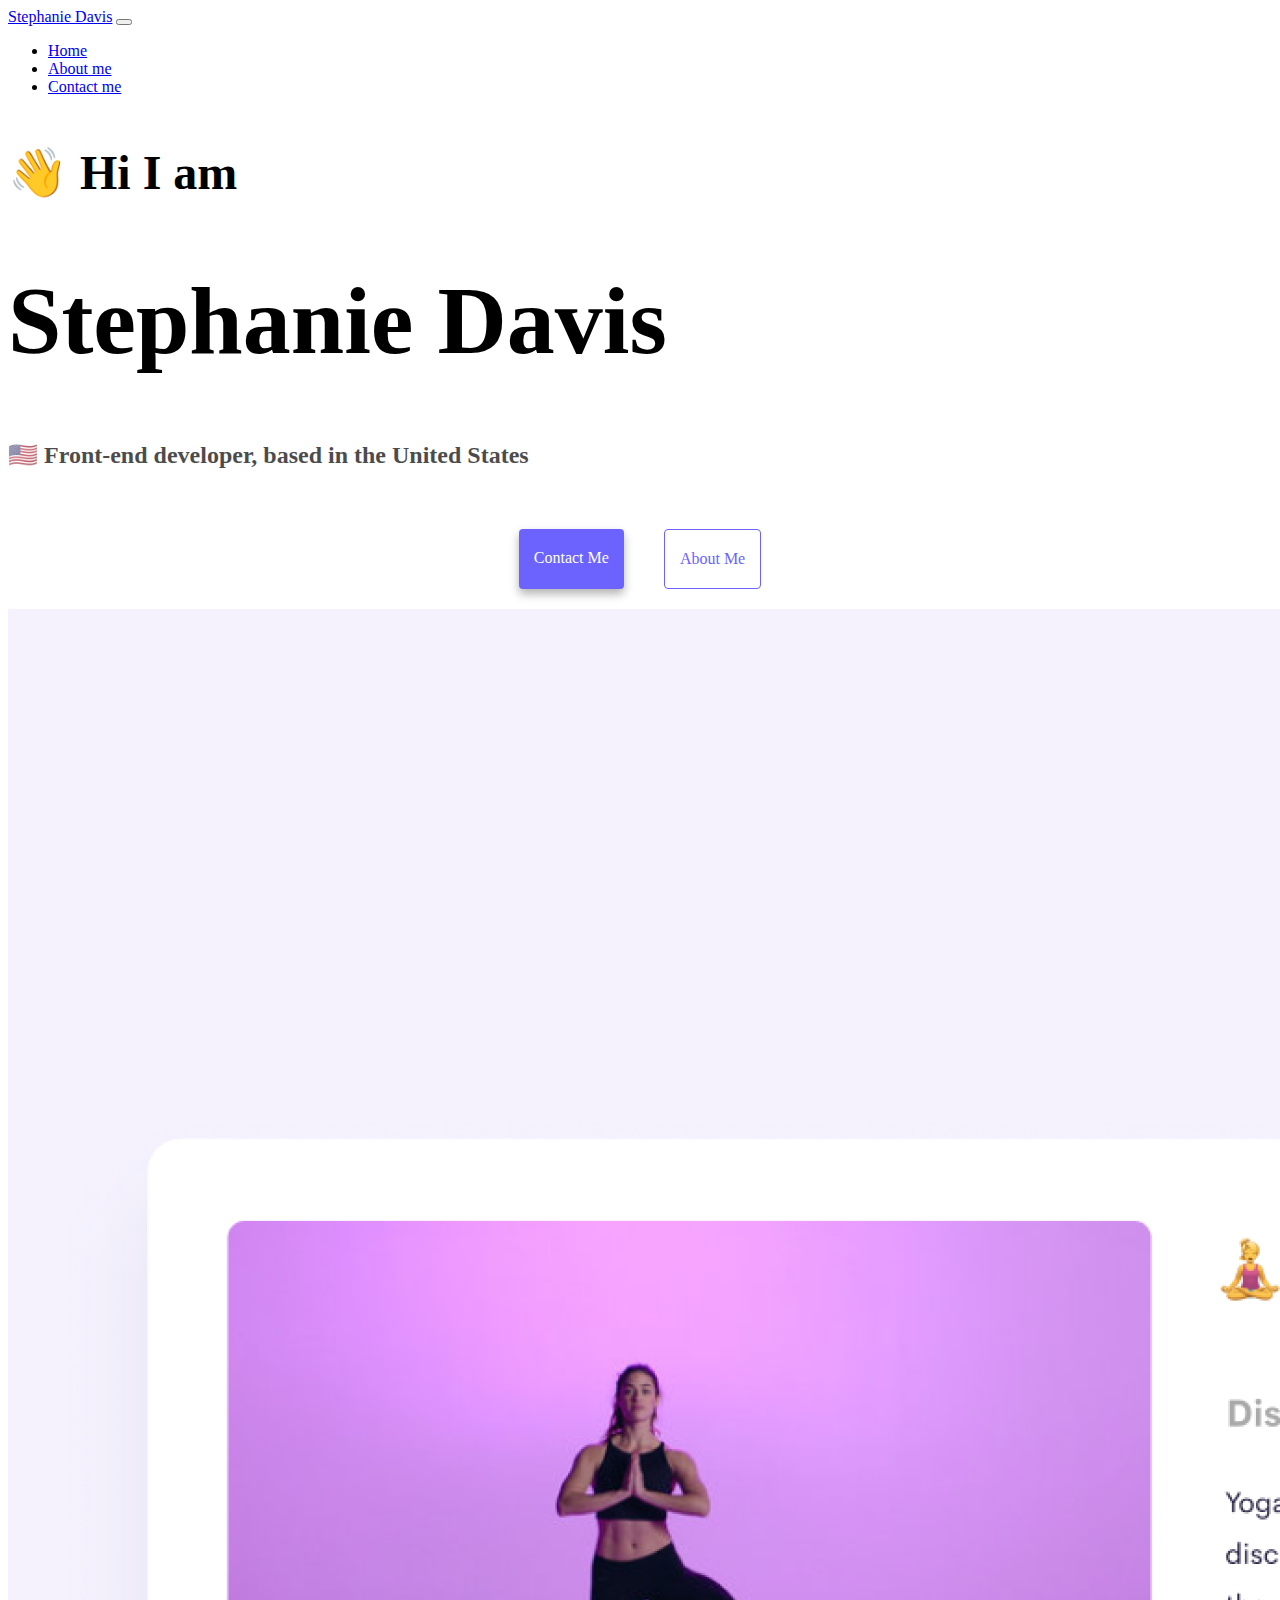
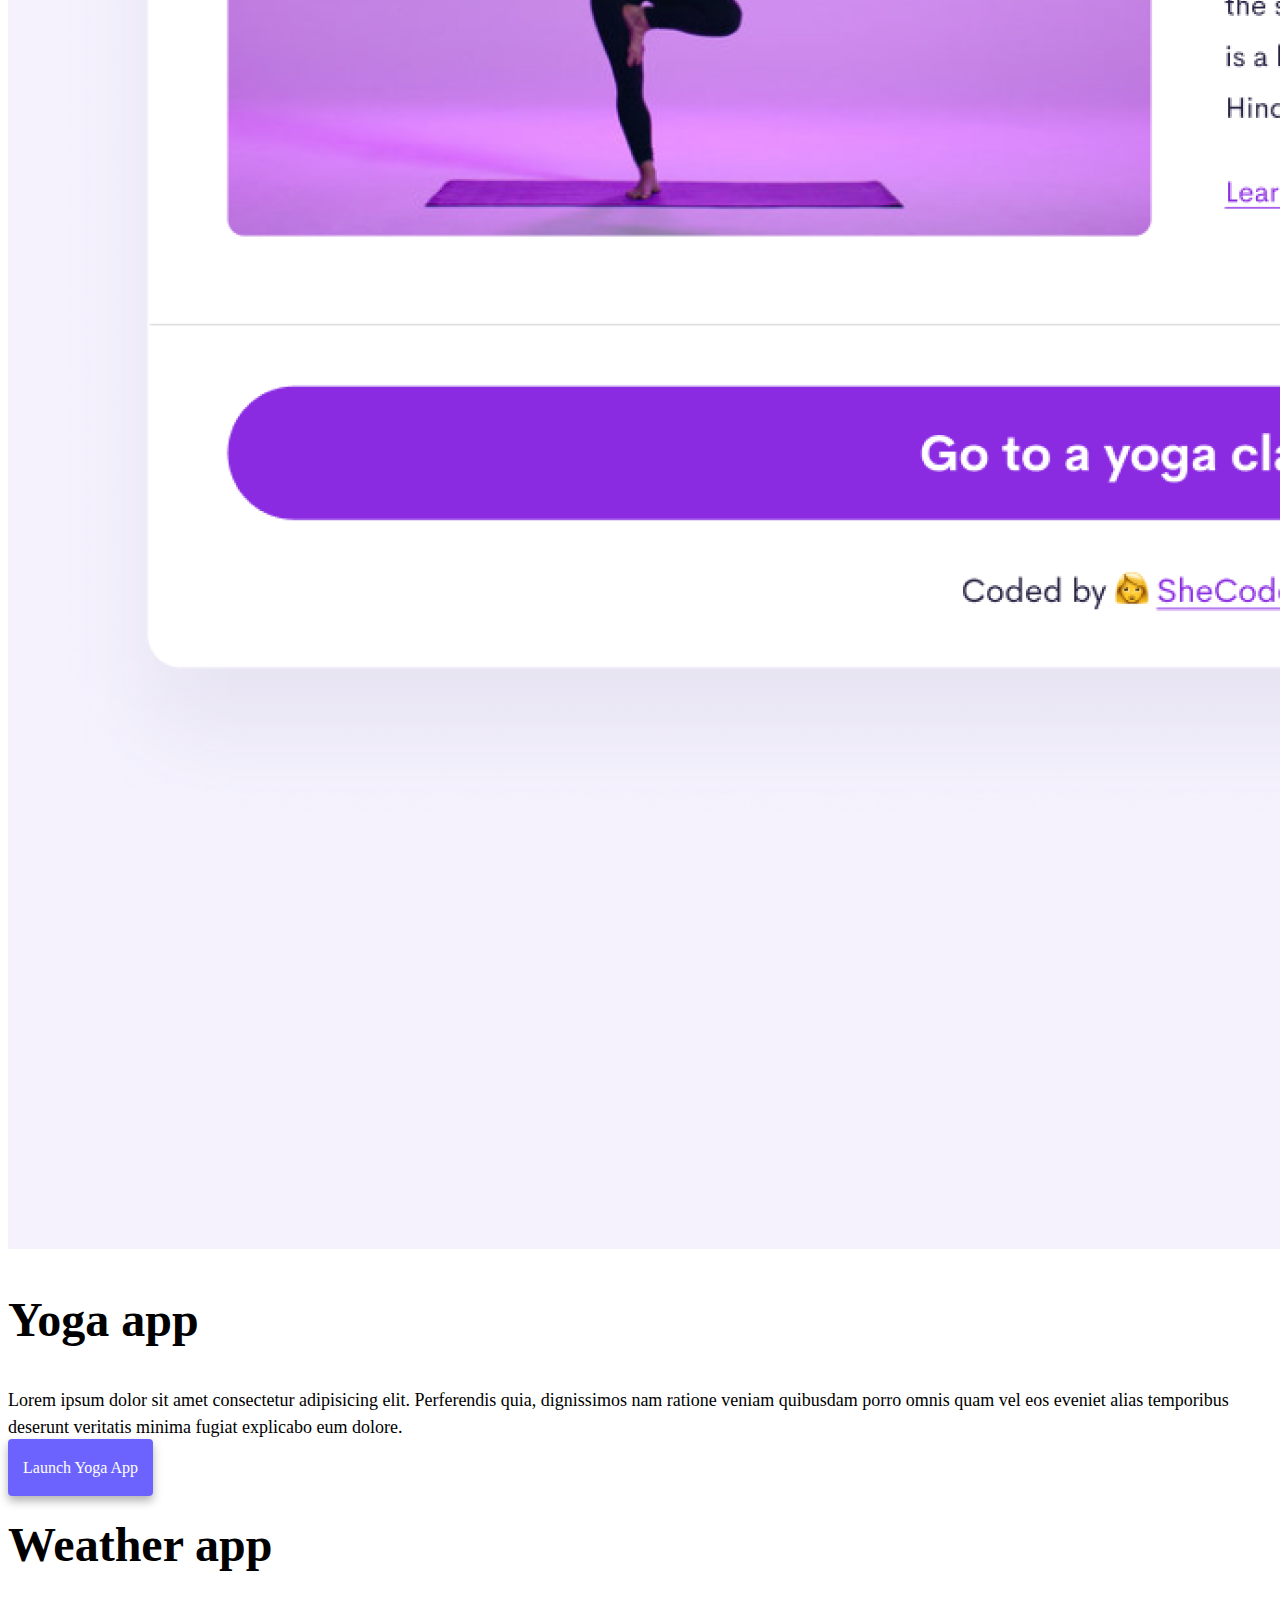
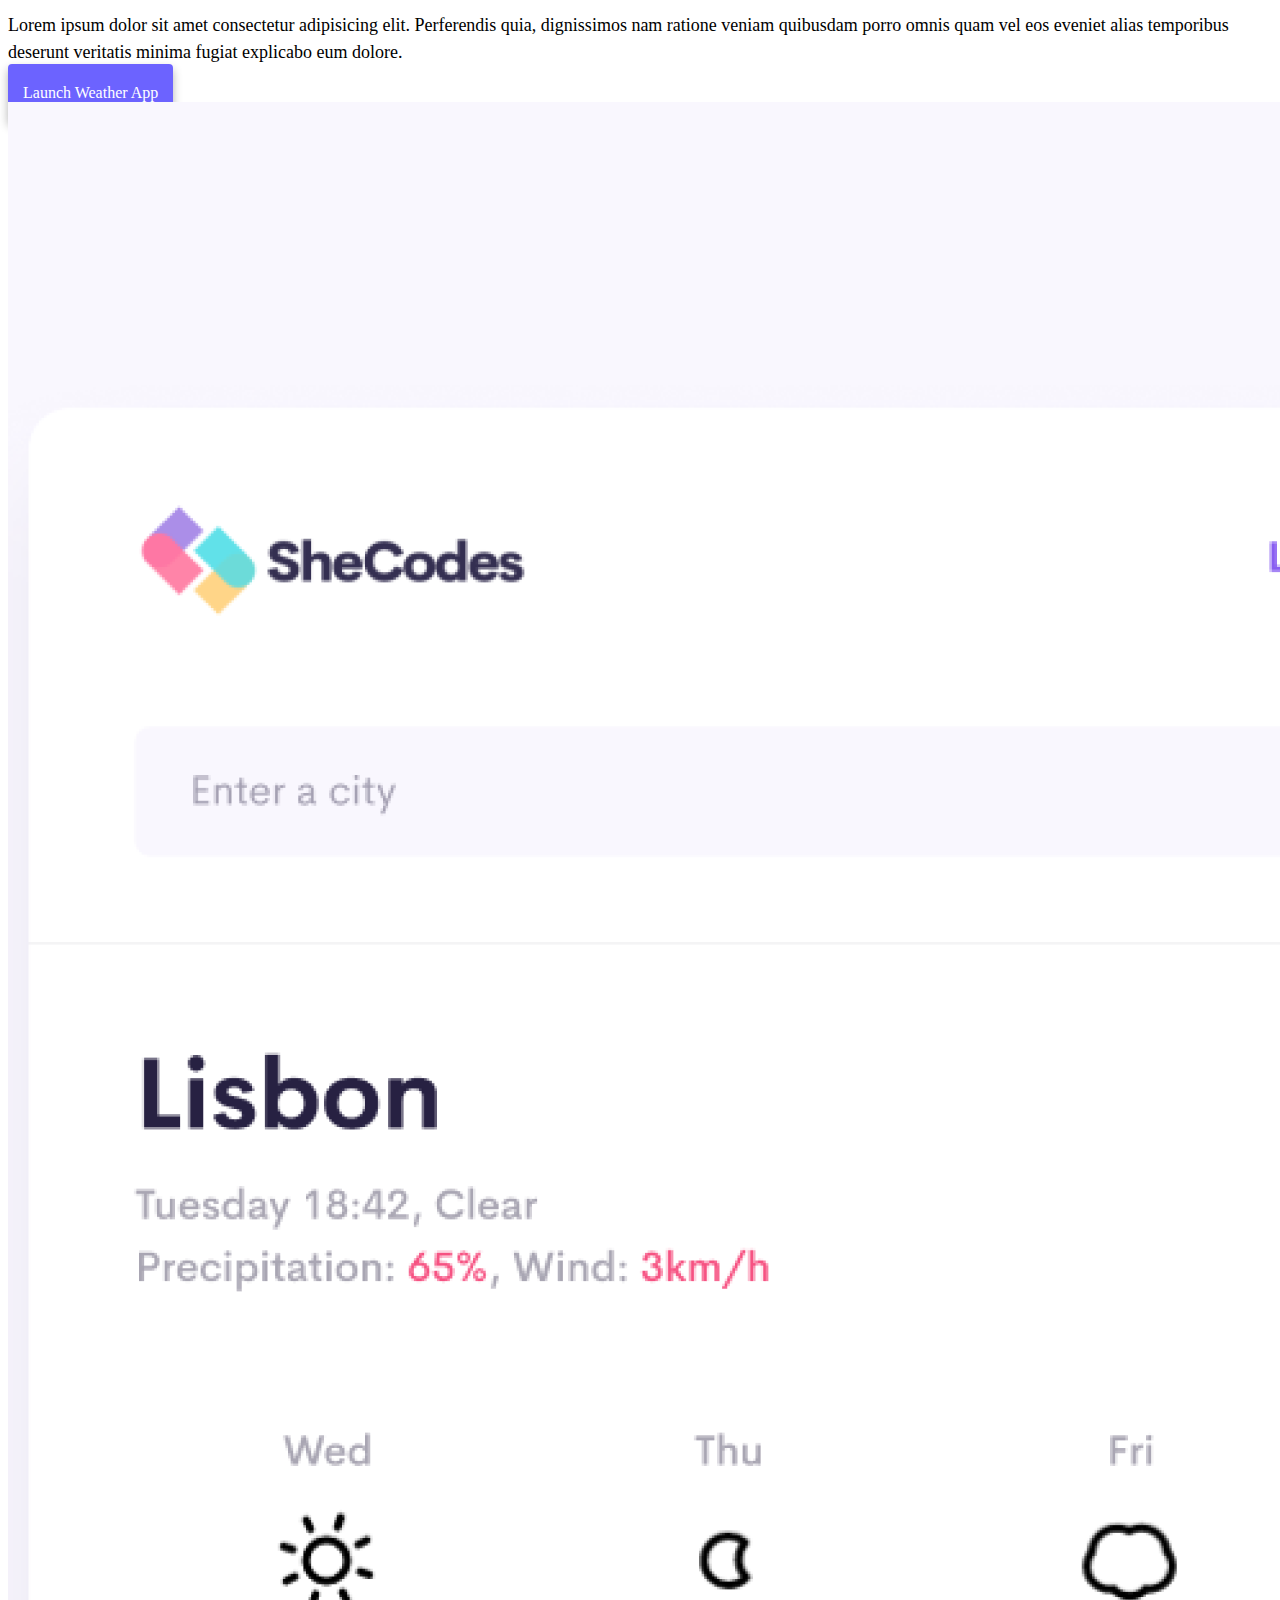
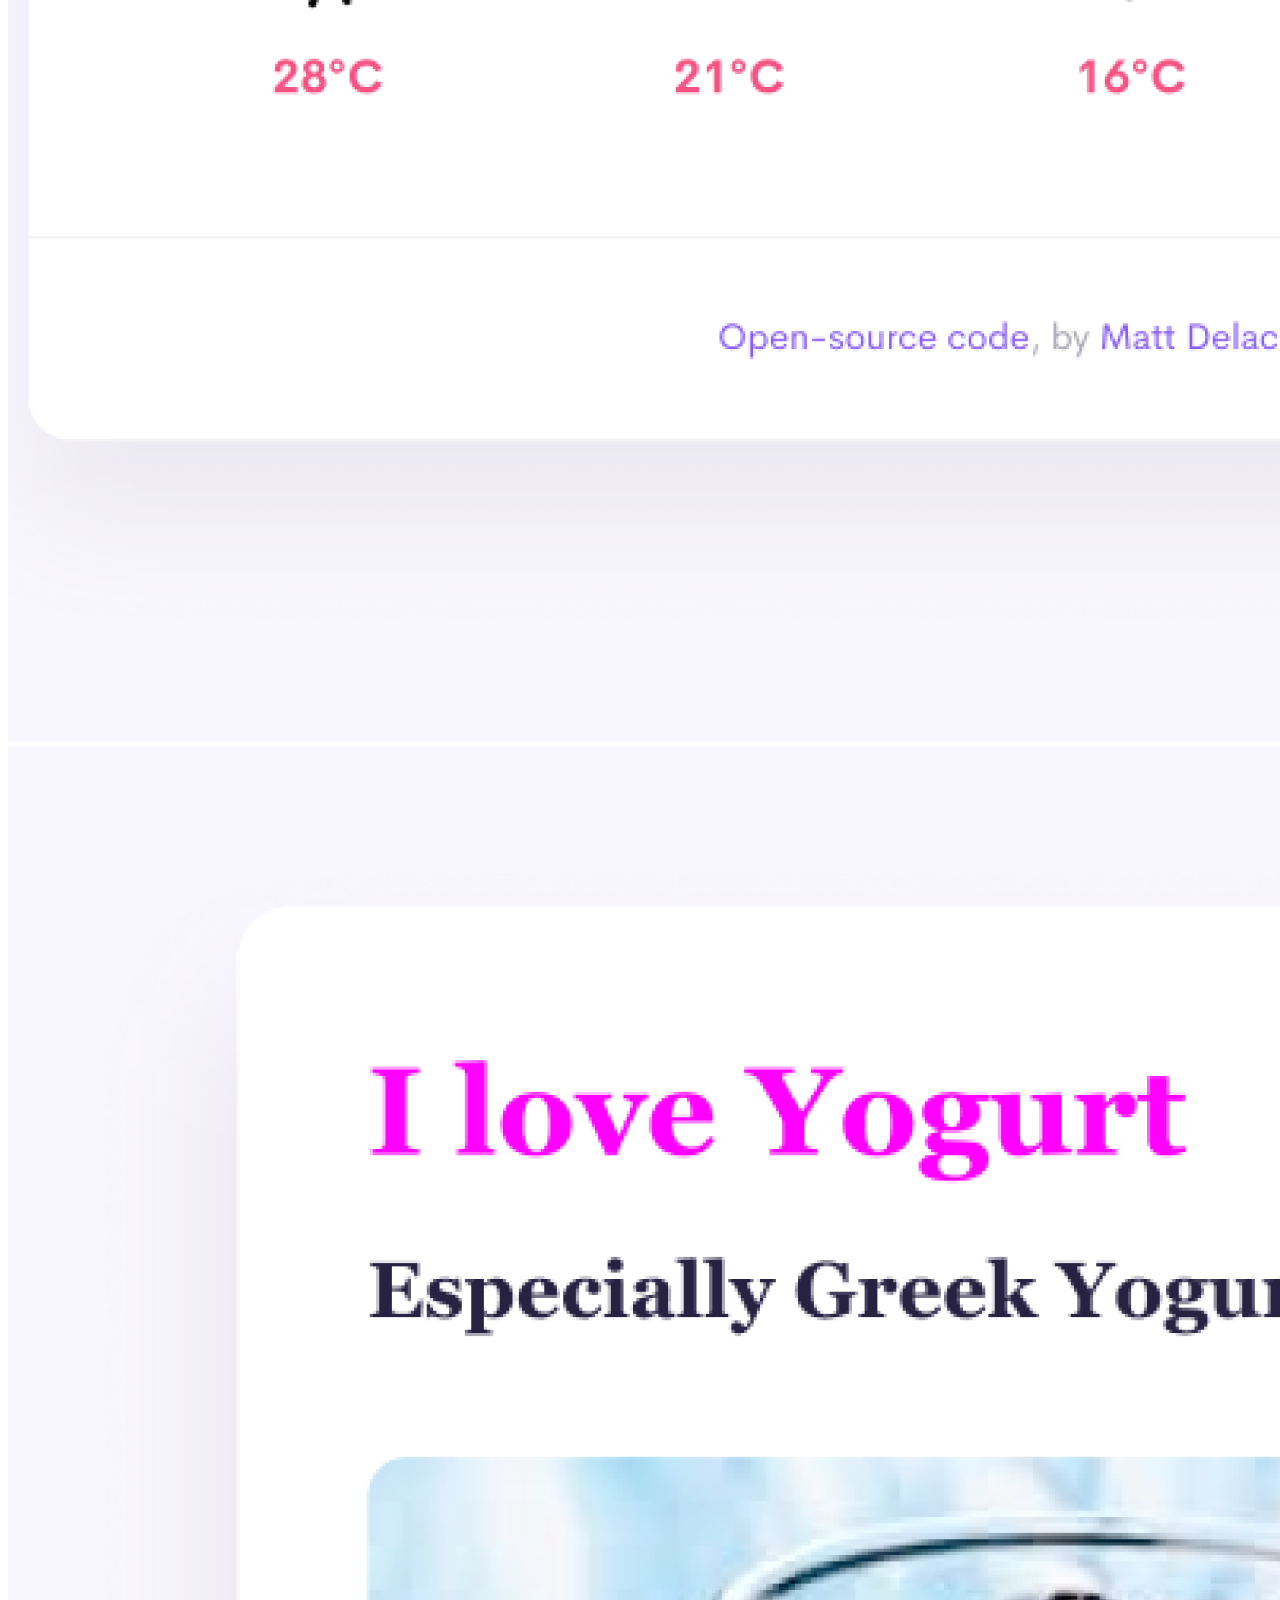
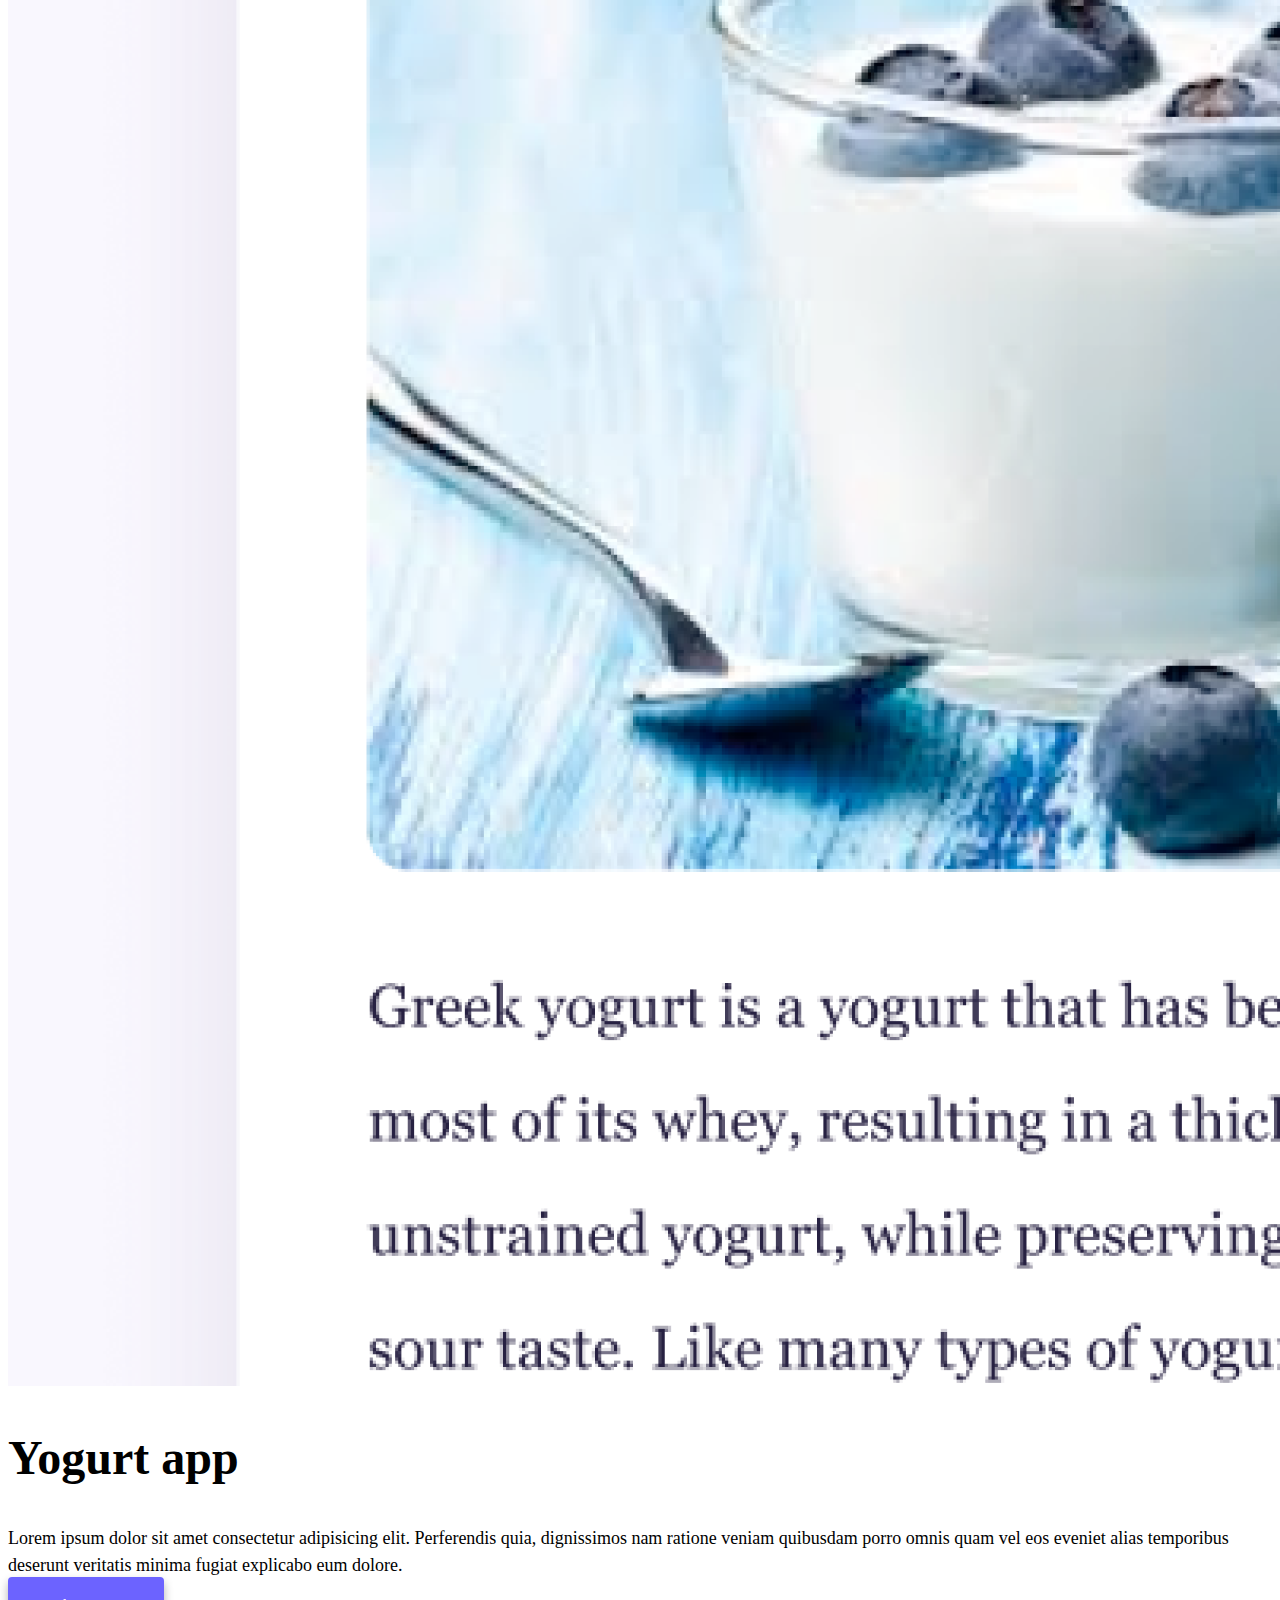
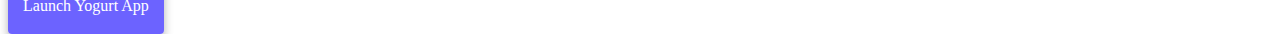
<file: index.html>
<!DOCTYPE html>
<html lang="en">
  <head>
    <meta charset="UTF-8" />
    <meta http-equiv="X-UA-Compatible" content="IE=edge" />
    <meta name="viewport" content="width=device-width, initial-scale=1.0" />
    <title>Front-end Developer • Stephanie Davis</title>
    <meta
      name="description"
      content="Stephanie Davis' Front-end web development project portfolio"
    />
    <link
      href="https://cdn.jsdelivr.net/npm/bootstrap@5.1.3/dist/css/bootstrap.min.css"
      rel="stylesheet"
      integrity="sha384-1BmE4kWBq78iYhFldvKuhfTAU6auU8tT94WrHftjDbrCEXSU1oBoqyl2QvZ6jIW3"
      crossorigin="anonymous"
    />
    <link rel="stylesheet" href="/css/styles.css" />
  </head>

  <body>
    <nav class="navbar navbar-expand-lg navbar-light bg-light sticky-top">
      <div class="container-fluid ps-5 pe-5">
        <a class="navbar-brand" href="index.html" title="Stephanie Davis | Home"
          >Stephanie Davis</a
        >
        <button
          class="navbar-toggler"
          type="button"
          data-bs-toggle="collapse"
          data-bs-target="#navbarNav"
          aria-controls="navbarNav"
          aria-expanded="false"
          aria-label="Toggle navigation"
        >
          <span class="navbar-toggler-icon"></span>
        </button>
        <div class="collapse navbar-collapse" id="navbarNav">
          <ul class="navbar-nav">
            <li class="nav-item">
              <a
                class="nav-link active"
                aria-current="page"
                href="index.html"
                title="Home"
                >Home</a
              >
            </li>
            <li class="nav-item">
              <a
                class="nav-link"
                href="about.html"
                title="About Stephanie Davis"
                >About me</a
              >
            </li>
            <li class="nav-item">
              <a
                class="nav-link"
                href="about.html#contact"
                title="Contact Stephanie Davis"
                >Contact me</a
              >
            </li>
          </ul>
        </div>
      </div>
    </nav>

    <h3 class="mt-5 text-center intro">👋 Hi I am</h3>
    <h1 class="text-center name">Stephanie Davis</h1>
    <h2 class="text-center title">
      🇺🇸 Front-end developer, based in the United States
    </h2>

    <div class="navigation-links mb-5">
      <a
        href="about.html#contact"
        class="contact-link"
        title="Contact Stephanie Davis"
        >Contact me</a
      >
      <a href="about.html" class="about-link" title="About Stephanie Davis"
        >About me</a
      >
    </div>

    <div class="container">
      <div class="row mb-5">
        <div class="col-sm-6">
          <img
            class="img-fluid rounded project-img"
            src="images/yoga.png"
            alt="Yoga project"
          />
        </div>
        <div class="col-sm-6">
          <h2 class="mb-3 project-header">Yoga app</h2>
          <p class="project-description">
            Lorem ipsum dolor sit amet consectetur adipisicing elit. Perferendis
            quia, dignissimos nam ratione veniam quibusdam porro omnis quam vel
            eos eveniet alias temporibus deserunt veritatis minima fugiat
            explicabo eum dolore.
          </p>
          <div class="mt-5">
            <a
              href="#"
              class="primary-link project-button"
              title="Launch Yoga App"
              >Launch Yoga App</a
            >
          </div>
        </div>
      </div>

      <div class="row mb-5">
        <div class="col-sm-6">
          <h2 class="mb-3 project-header">Weather app</h2>
          <p class="project-description">
            Lorem ipsum dolor sit amet consectetur adipisicing elit. Perferendis
            quia, dignissimos nam ratione veniam quibusdam porro omnis quam vel
            eos eveniet alias temporibus deserunt veritatis minima fugiat
            explicabo eum dolore.
          </p>
          <div class="mt-5 mb-5">
            <a
              href="#"
              class="primary-link project-button"
              title="Launch Weather App"
              >Launch Weather App</a
            >
          </div>
        </div>
        <div class="col-sm-6">
          <img
            class="img-fluid rounded project-img"
            src="images/weather.png"
            alt="Weather project"
          />
        </div>
      </div>

      <div class="row mb-5">
        <div class="col-sm-6">
          <img
            class="img-fluid rounded project-img"
            src="images/yogurt.png"
            alt="Yogurt project"
          />
        </div>

        <div class="col-sm-6">
          <h2 class="mb-3 project-header">Yogurt app</h2>
          <p class="project-description">
            Lorem ipsum dolor sit amet consectetur adipisicing elit. Perferendis
            quia, dignissimos nam ratione veniam quibusdam porro omnis quam vel
            eos eveniet alias temporibus deserunt veritatis minima fugiat
            explicabo eum dolore.
          </p>
          <div class="mt-5">
            <a
              href="#"
              class="primary-link project-button"
              title="Launch Yogurt App"
              >Launch Yogurt App</a
            >
          </div>
        </div>
      </div>
    </div>

    <script
      src="https://cdn.jsdelivr.net/npm/bootstrap@5.1.3/dist/js/bootstrap.bundle.min.js"
      integrity="sha384-ka7Sk0Gln4gmtz2MlQnikT1wXgYsOg+OMhuP+IlRH9sENBO0LRn5q+8nbTov4+1p"
      crossorigin="anonymous"
    ></script>
  </body>
</html>
</file>
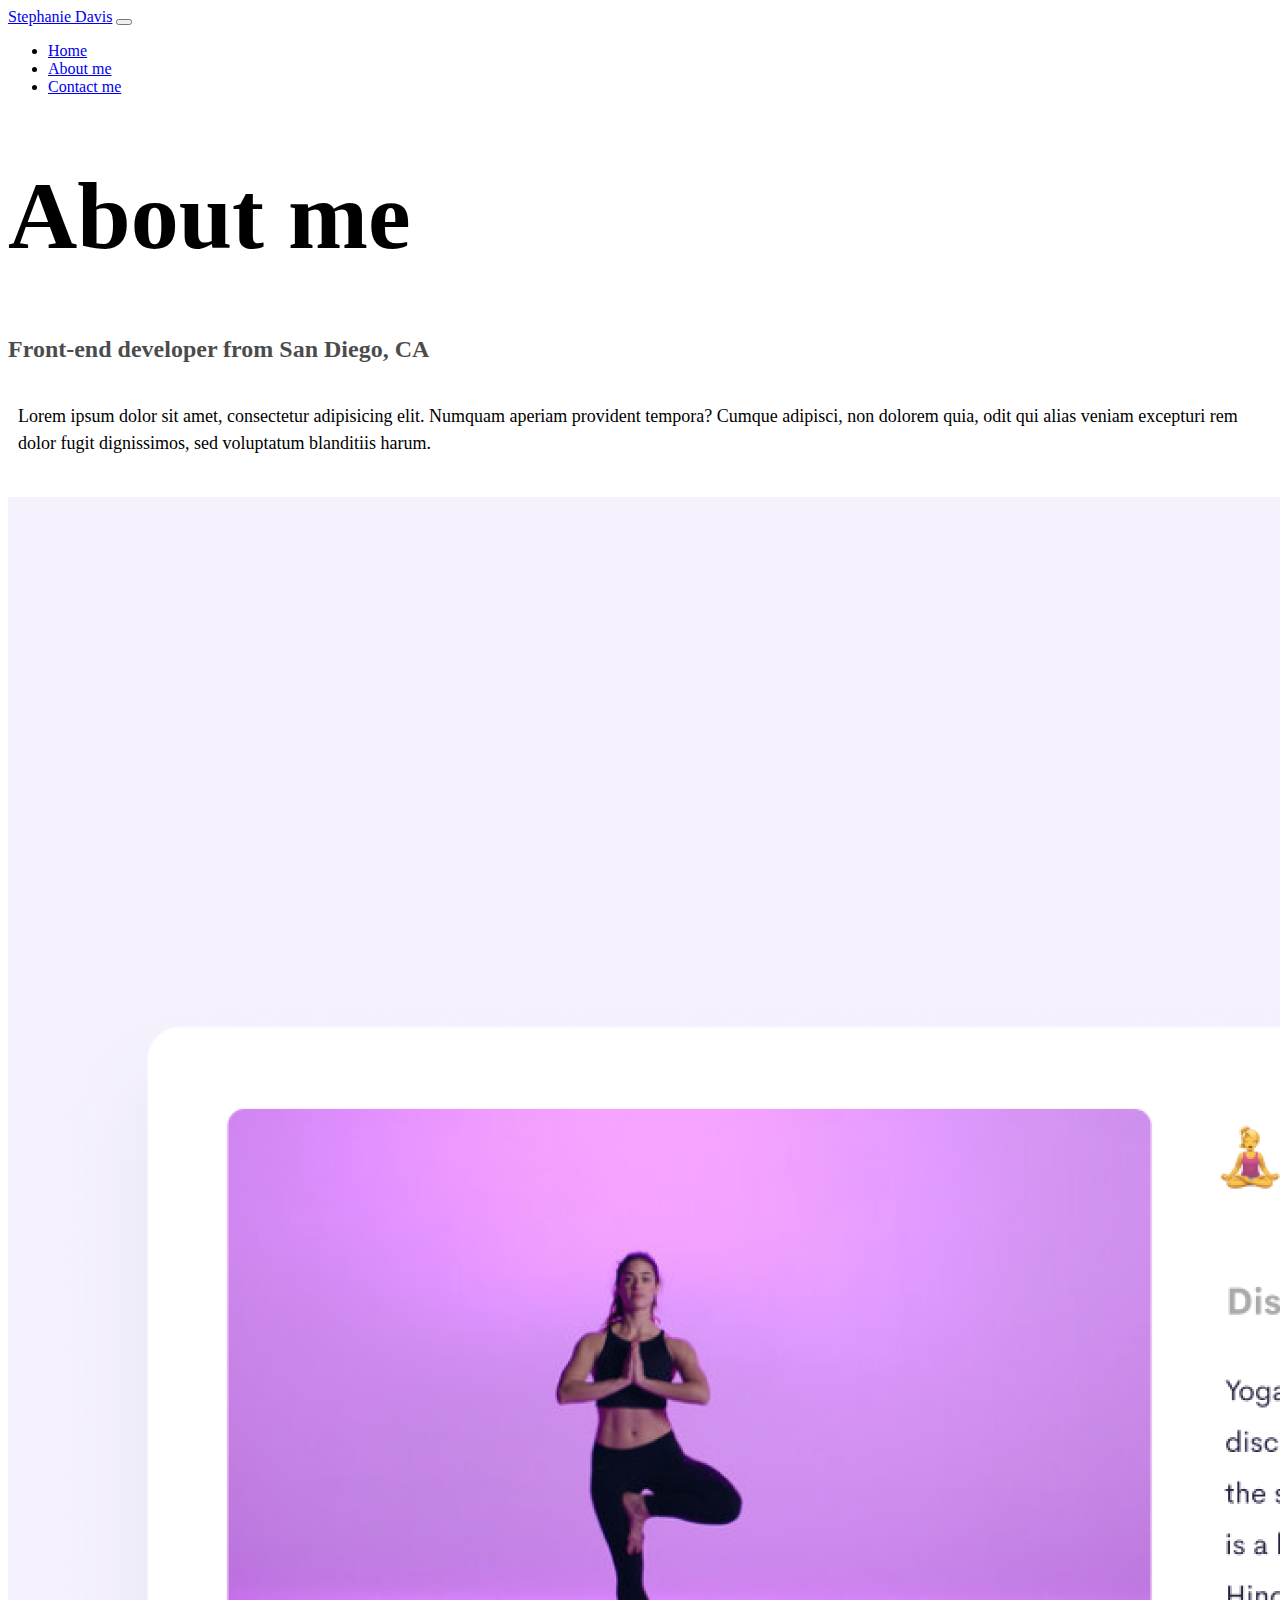
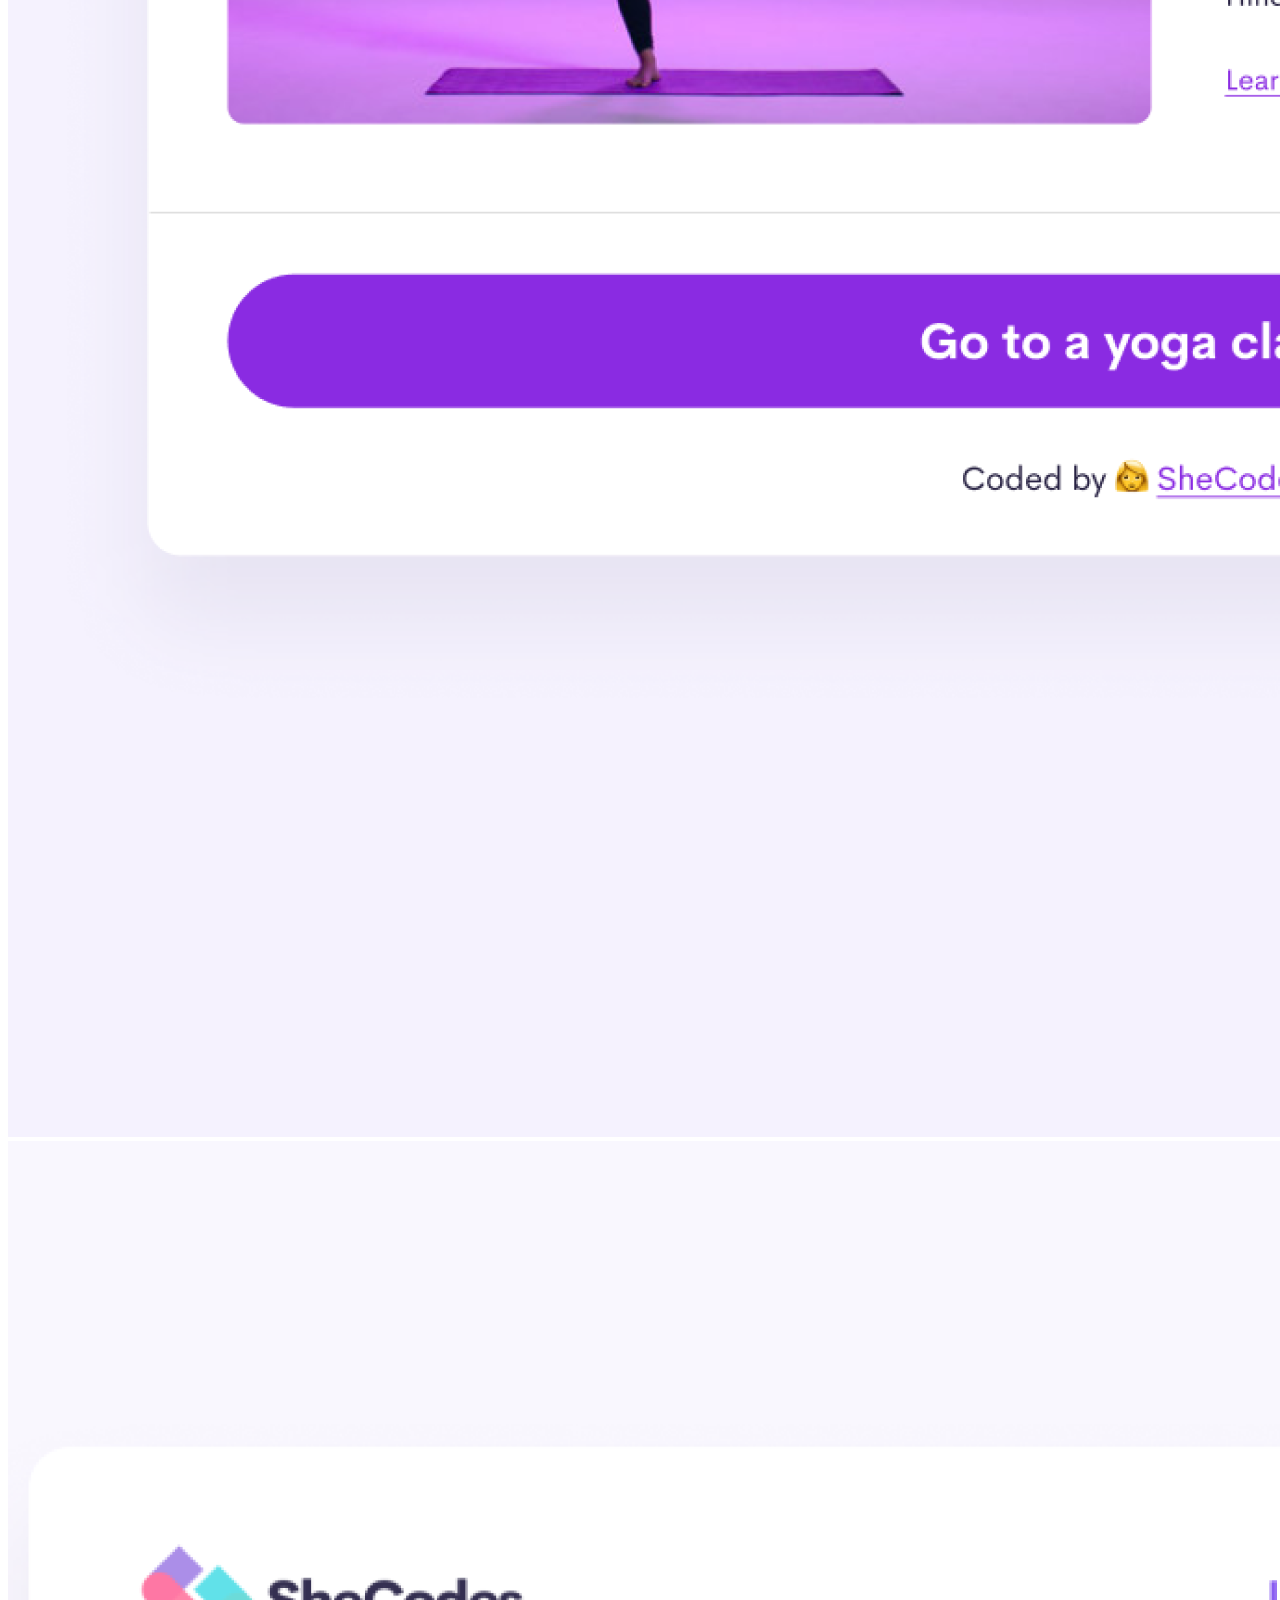
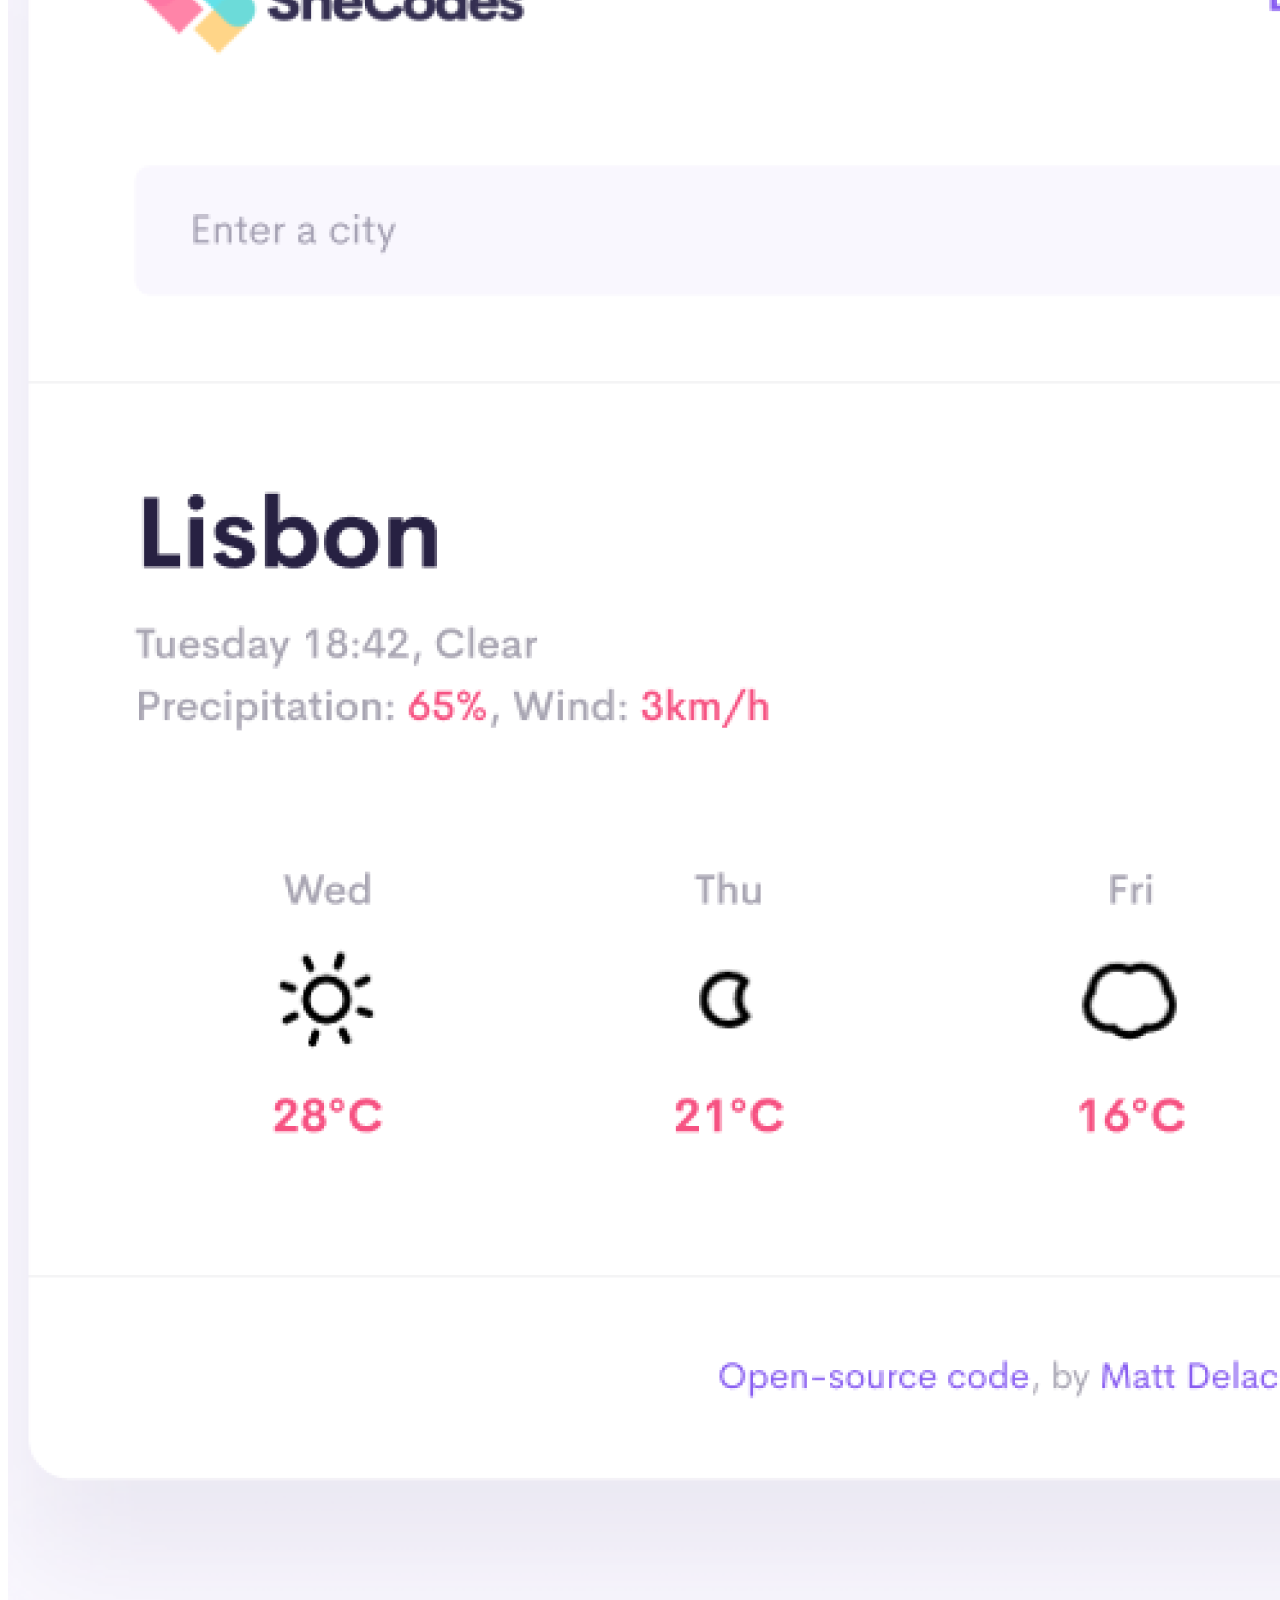
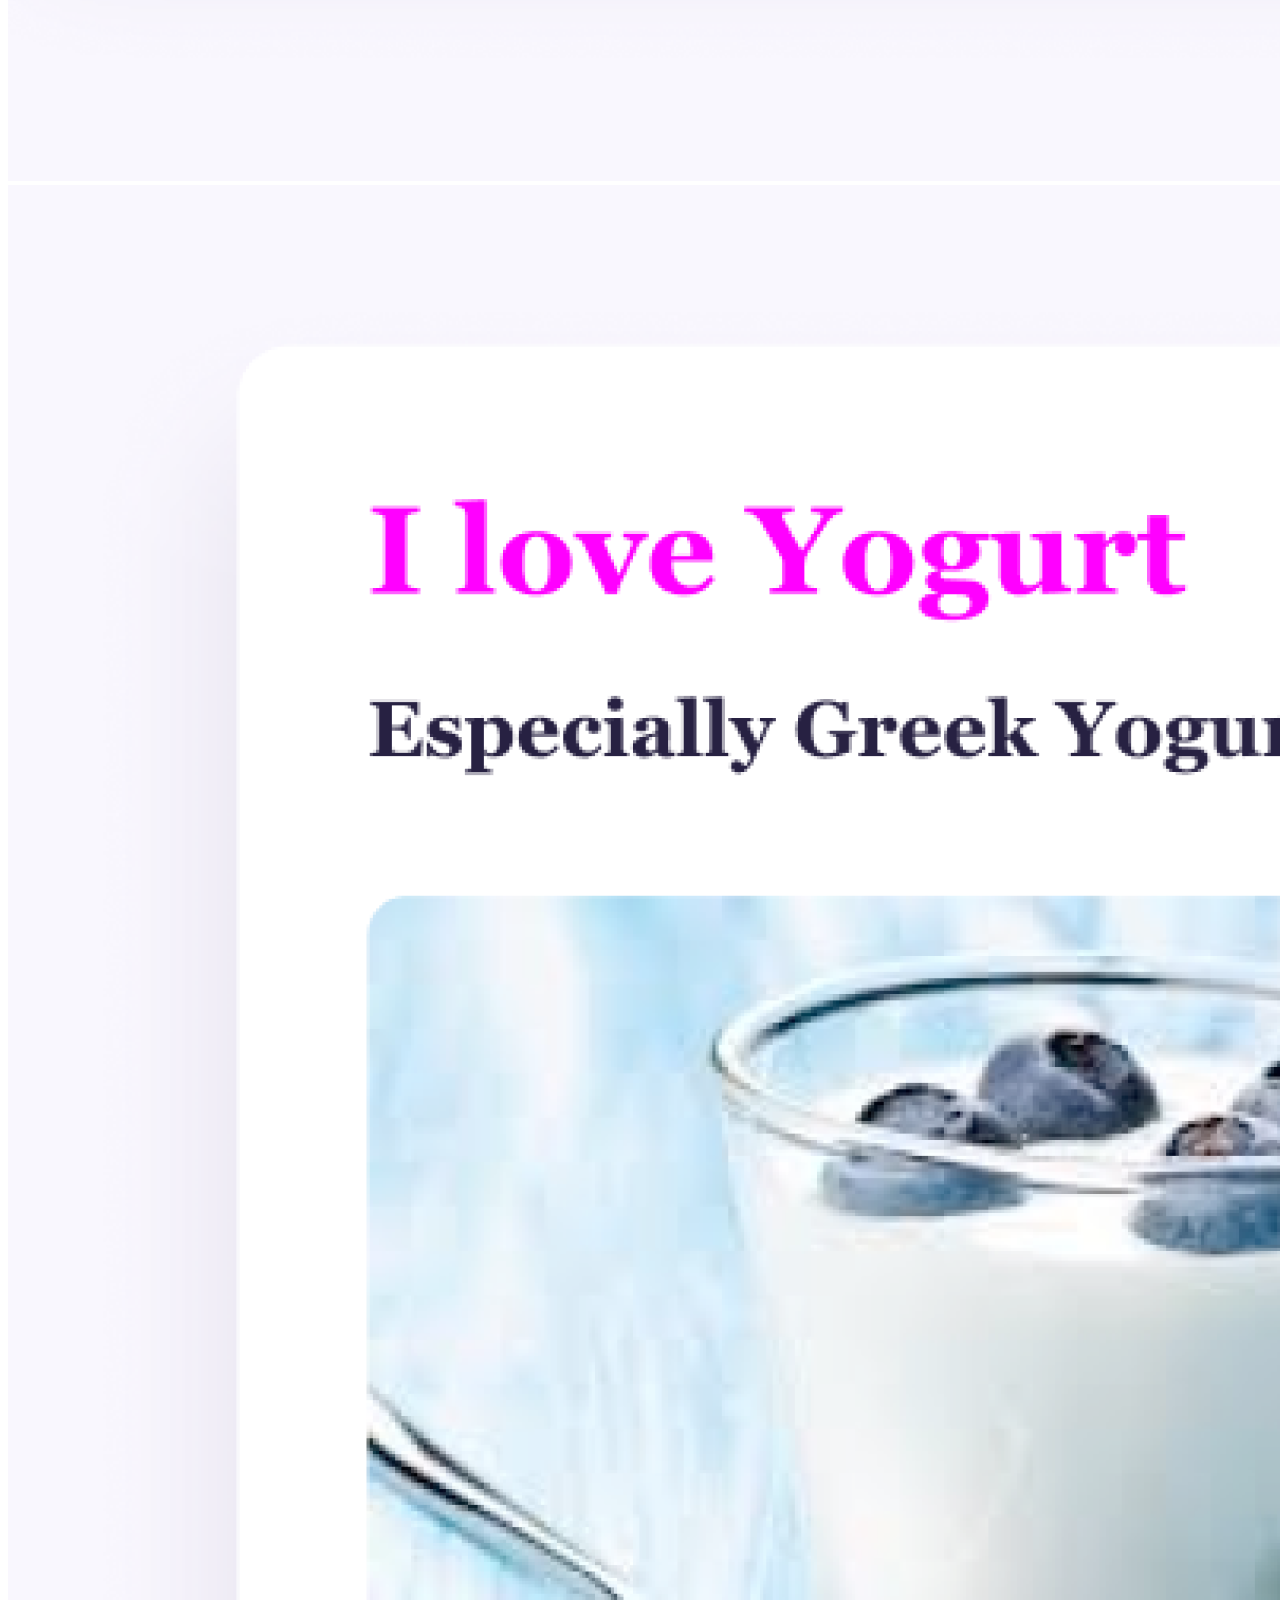
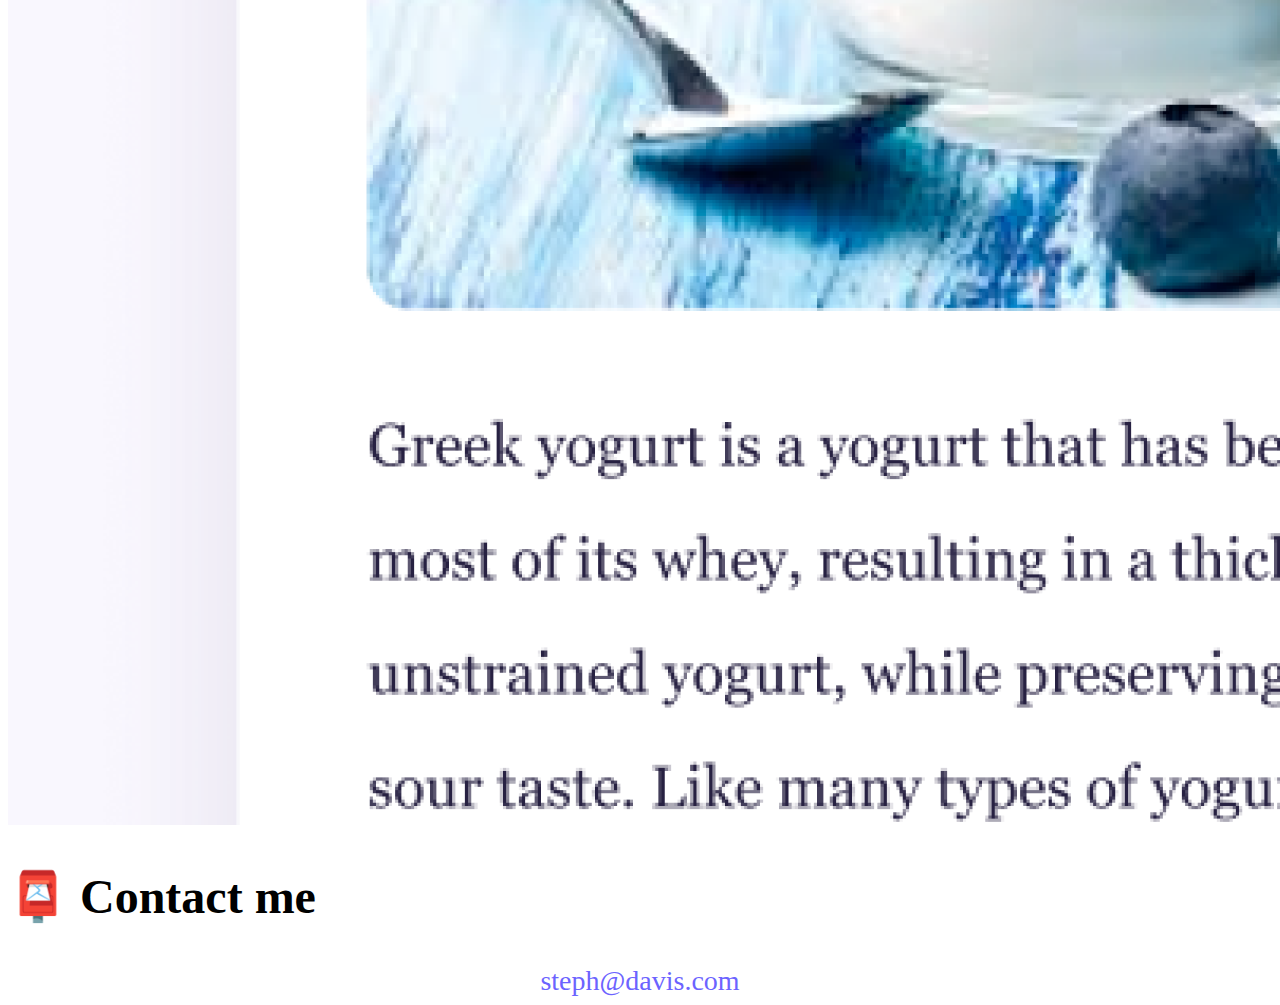
<file: about.html>
<!DOCTYPE html>
<html lang="en">
  <head>
    <meta charset="UTF-8" />
    <meta http-equiv="X-UA-Compatible" content="IE=edge" />
    <meta name="viewport" content="width=device-width, initial-scale=1.0" />
    <link
      href="https://cdn.jsdelivr.net/npm/bootstrap@5.1.3/dist/css/bootstrap.min.css"
      rel="stylesheet"
      integrity="sha384-1BmE4kWBq78iYhFldvKuhfTAU6auU8tT94WrHftjDbrCEXSU1oBoqyl2QvZ6jIW3"
      crossorigin="anonymous"
    />
    <link rel="stylesheet" href="/css/styles.css" />
    <title>About • Stephanie Davis</title>
    <meta
      name="description"
      content="Stephanie Davis is a front-end developer based in San Diego, CA."
    />
  </head>
  <body>
    <nav class="navbar navbar-expand-lg navbar-light bg-light sticky-top">
      <div class="container-fluid ps-5 pe-5">
        <a class="navbar-brand" href="index.html" title="Stephanie Davis | Home"
          >Stephanie Davis</a
        >
        <button
          class="navbar-toggler"
          type="button"
          data-bs-toggle="collapse"
          data-bs-target="#navbarNav"
          aria-controls="navbarNav"
          aria-expanded="false"
          aria-label="Toggle navigation"
        >
          <span class="navbar-toggler-icon"></span>
        </button>
        <div class="collapse navbar-collapse" id="navbarNav">
          <ul class="navbar-nav">
            <li class="nav-item">
              <a
                class="nav-link"
                aria-current="page"
                href="index.html"
                title="Home"
                >Home</a
              >
            </li>
            <li class="nav-item">
              <a
                class="nav-link active"
                href="about.html"
                title="About Stephanie Davis"
                >About me</a
              >
            </li>
            <li class="nav-item">
              <a
                class="nav-link"
                href="about.html#contact"
                title="Contact Stephanie Davis"
                >Contact me</a
              >
            </li>
          </ul>
        </div>
      </div>
    </nav>

    <h1 class="text-center mt-5">About me</h1>
    <h2 class="text-center title">Front-end developer from San Diego, CA</h2>
    <div class="about-paragraphs">
      <p class="text-center">
        Lorem ipsum dolor sit amet, consectetur adipisicing elit. Numquam
        aperiam provident tempora? Cumque adipisci, non dolorem quia, odit qui
        alias veniam excepturi rem dolor fugit dignissimos, sed voluptatum
        blanditiis harum.
      </p>
    </div>

    <div class="container">
      <div class="row mb-5">
        <div class="col-md-4">
          <img
            src="images/yoga.png"
            class="img-fluid p-2 rounded shadow about-images"
            alt="Yoga project"
          />
        </div>
        <div class="col-md-4">
          <img
            src="images/weather.png"
            class="img-fluid p-2 rounded shadow about-images"
            alt="Weather project"
          />
        </div>
        <div class="col-md-4">
          <img
            src="images/yogurt.png"
            class="img-fluid p-2 rounded shadow about-images"
            alt="Yogurt project"
          />
        </div>
      </div>
    </div>

    <div id="contact" class="mb-5 contact-section">
      <h2 class="text-center">📮 Contact me</h2>
      <a
        href="mailto:[email]"
        class="email-link text-center"
        title="Email Stephanie Davis"
      >
        steph@davis.com
      </a>
    </div>

    <script
      src="https://cdn.jsdelivr.net/npm/bootstrap@5.1.3/dist/js/bootstrap.bundle.min.js"
      integrity="sha384-ka7Sk0Gln4gmtz2MlQnikT1wXgYsOg+OMhuP+IlRH9sENBO0LRn5q+8nbTov4+1p"
      crossorigin="anonymous"
    ></script>
  </body>
</html>
</file>
<file: css/styles.css>
:root {
  --primary-color: #6c63ff;
  --secondary-color: #f5f2fe;
  --box-shadow: 0 5px 10px rgba(0, 0, 0, 0.3);
}

h1 {
  font-size: 96px;
}

h2 {
  font-size: 48px;
}

p {
  font-size: 18px;
  line-height: 1.5;
}

.intro {
  font-size: 48px;
}

.title {
  font-size: 24px;
  opacity: 0.7;
}

.primary-link {
  border-radius: 4px;
  padding: 20px 15px;
  text-decoration: none;
  text-transform: capitalize;
  background: var(--primary-color);
  box-shadow: var(--box-shadow);
  color: white;
}

.navigation-links {
  display: flex;
  margin-top: 40px;
  justify-content: center;
}

.navigation-links a {
  margin: 20px;
  border-radius: 4px;
  padding: 20px 15px;
  text-decoration: none;
  text-transform: capitalize;
}

.contact-link {
  background: var(--primary-color);
  box-shadow: var(--box-shadow);
  color: white;
}

.about-link {
  color: var(--primary-color);
  border: 1px solid var(--primary-color);
}

.homepage-link {
  color: var(--primary-color);
  text-align: center;
  display: block;
}

.about-paragraphs {
  display: flex;
  margin: 30px 0;
}

.about-paragraphs p {
  margin: 10px;
}

.email-link {
  display: flex;
  justify-content: center;
  color: var(--primary-color);
  font-size: 28px;
  text-decoration: none;
}

.email-link:hover {
  text-decoration: underline;
}

@media (max-width: 576px) {
  h1 {
    font-size: 48px;
  }
  .project-img {
    display: none;
  }
  .project-header {
    font-size: 32px;
    text-align: center;
  }
  .project-description {
    text-align: center;
  }
  .project-button {
    display: block;
    text-align: center;
    margin: 0 20px;
  }
  .contact-section h2 {
    font-size: 32px;
  }

  .intro {
    font-size: 32px;
  }

  .about-images {
    margin-bottom: 30px;
  }
}
</file>
